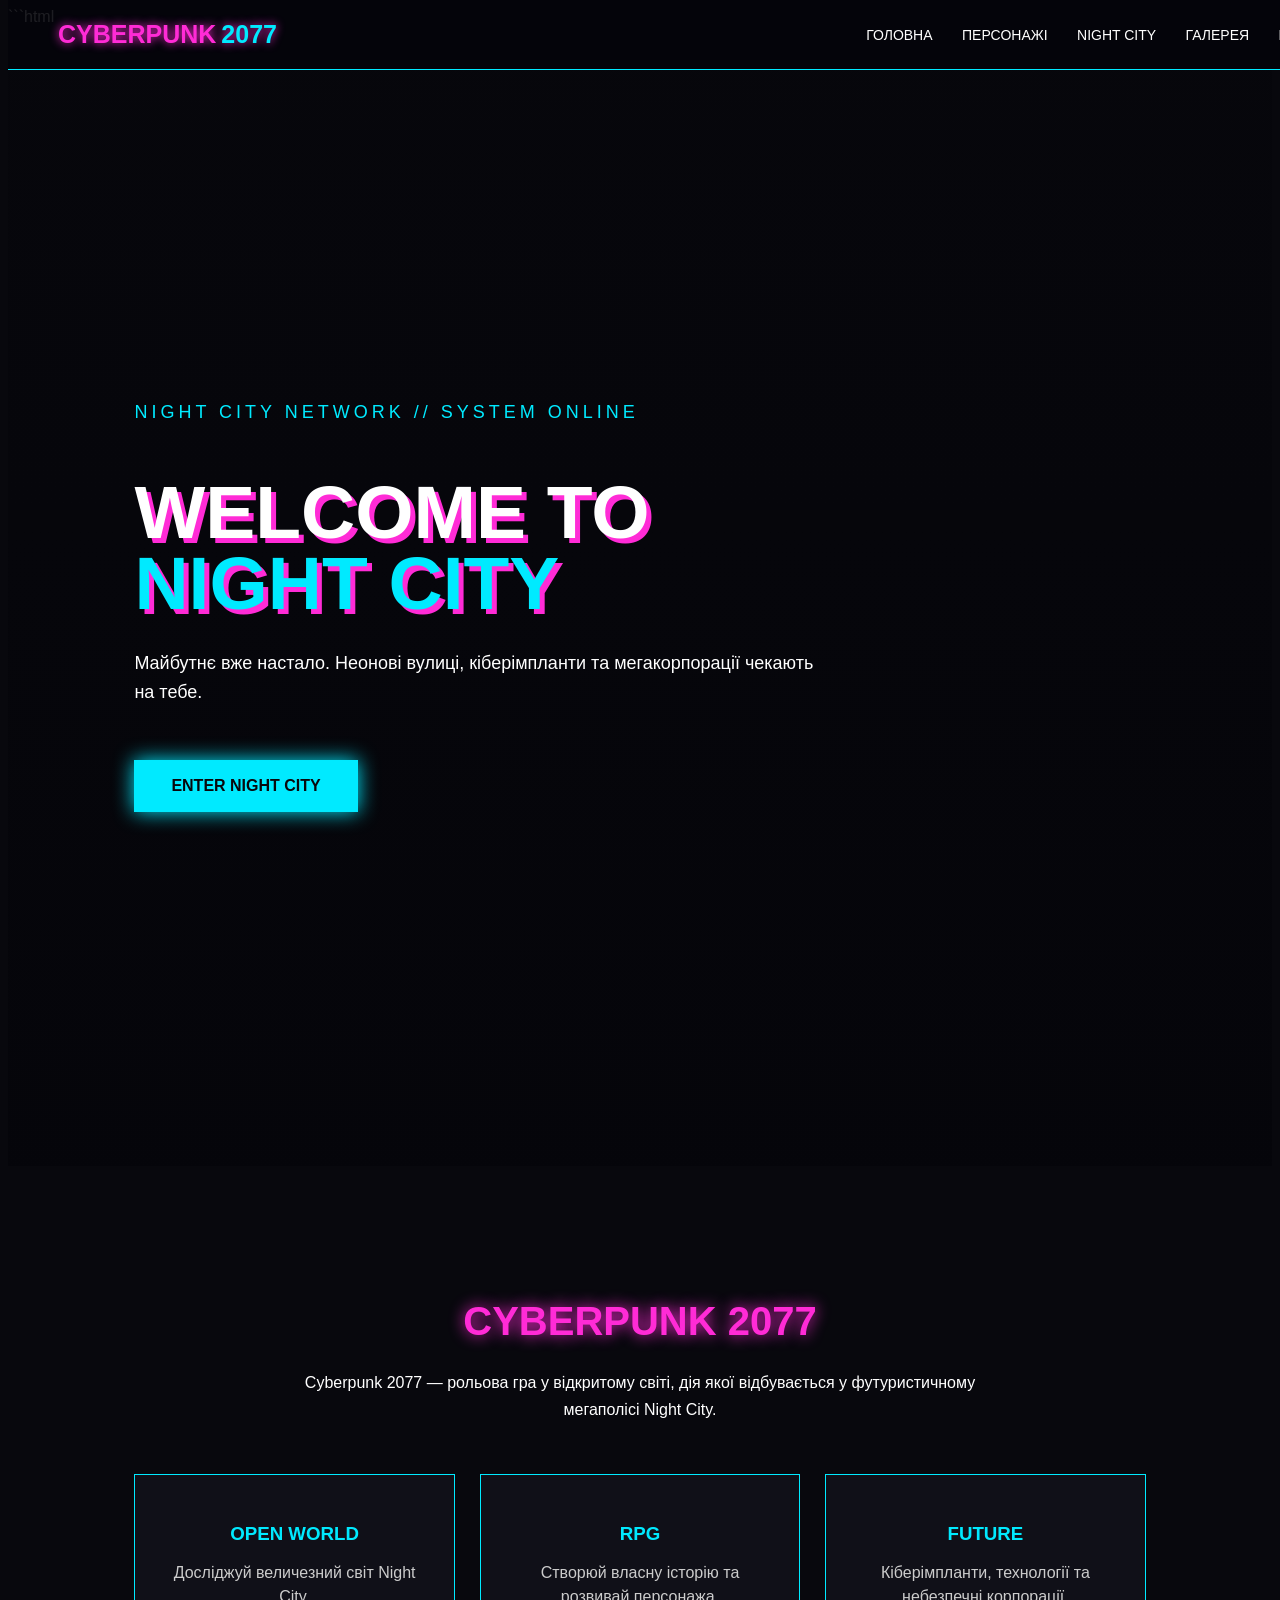
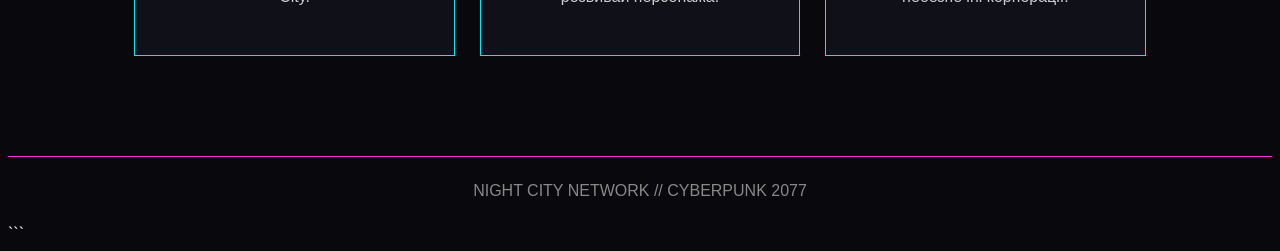
<file: index.html>
```html
<!DOCTYPE html>
<html lang="uk">
<head>
    <meta charset="UTF-8">
    <meta name="viewport" content="width=device-width, initial-scale=1.0">
    <title>Cyberpunk 2077 | Night City</title>
    <link rel="stylesheet" href="style.css">
</head>

<body>

<header>
    <div class="logo">CYBERPUNK<span>2077</span></div>

    <nav>
        <a href="index.html">ГОЛОВНА</a>
        <a href="characters.html">ПЕРСОНАЖІ</a>
        <a href="world.html">NIGHT CITY</a>
        <a href="gallery.html">ГАЛЕРЕЯ</a>
        <a href="about.html">ПРО ГРУ</a>
    </nav>
</header>

<main class="hero">

    <div class="hero-content">
        <p class="system">NIGHT CITY NETWORK // SYSTEM ONLINE</p>

        <h1>WELCOME TO<br><span>NIGHT CITY</span></h1>

        <p>
            Майбутнє вже настало. Неонові вулиці,
            кіберімпланти та мегакорпорації чекають на тебе.
        </p>

        <a href="world.html" class="button">ENTER NIGHT CITY</a>
    </div>

</main>

<section class="intro">

    <h2>CYBERPUNK 2077</h2>

    <p>
        Cyberpunk 2077 — рольова гра у відкритому світі,
        дія якої відбувається у футуристичному мегаполісі
        Night City.
    </p>

    <div class="cards">

        <div class="card">
            <h3>OPEN WORLD</h3>
            <p>Досліджуй величезний світ Night City.</p>
        </div>

        <div class="card">
            <h3>RPG</h3>
            <p>Створюй власну історію та розвивай персонажа.</p>
        </div>

        <div class="card">
            <h3>FUTURE</h3>
            <p>Кіберімпланти, технології та небезпечні корпорації.</p>
        </div>

    </div>

</section>

<footer>
    NIGHT CITY NETWORK // CYBERPUNK 2077
</footer>

</body>
</html>
```
</file>
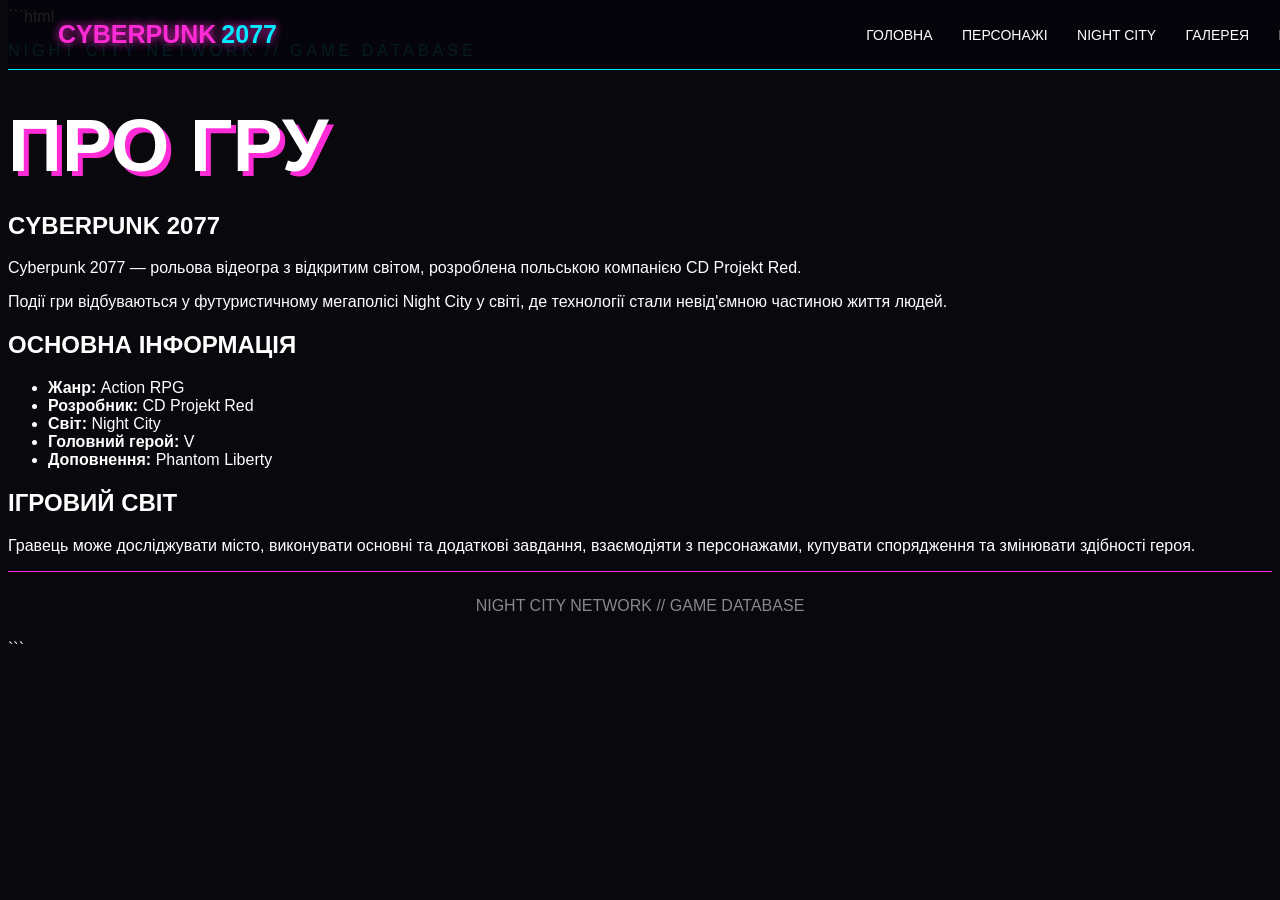
<file: about.html>
```html
<!DOCTYPE html>
<html lang="uk">
<head>
    <meta charset="UTF-8">
    <meta name="viewport" content="width=device-width, initial-scale=1.0">
    <title>Про гру | Cyberpunk 2077</title>
    <link rel="stylesheet" href="style.css">
</head>

<body>

<header>
    <div class="logo">CYBERPUNK<span>2077</span></div>

    <nav>
        <a href="index.html">ГОЛОВНА</a>
        <a href="characters.html">ПЕРСОНАЖІ</a>
        <a href="world.html">NIGHT CITY</a>
        <a href="gallery.html">ГАЛЕРЕЯ</a>
        <a href="about.html">ПРО ГРУ</a>
    </nav>
</header>

<main class="page">

    <p class="system">NIGHT CITY NETWORK // GAME DATABASE</p>

    <h1 class="page-title">ПРО ГРУ</h1>

    <section class="info-box">

        <h2>CYBERPUNK 2077</h2>

        <p>
            Cyberpunk 2077 — рольова відеогра з відкритим світом,
            розроблена польською компанією CD Projekt Red.
        </p>

        <p>
            Події гри відбуваються у футуристичному мегаполісі
            Night City у світі, де технології стали невід'ємною
            частиною життя людей.
        </p>

        <h2>ОСНОВНА ІНФОРМАЦІЯ</h2>

        <ul>
            <li><strong>Жанр:</strong> Action RPG</li>
            <li><strong>Розробник:</strong> CD Projekt Red</li>
            <li><strong>Світ:</strong> Night City</li>
            <li><strong>Головний герой:</strong> V</li>
            <li><strong>Доповнення:</strong> Phantom Liberty</li>
        </ul>

        <h2>ІГРОВИЙ СВІТ</h2>

        <p>
            Гравець може досліджувати місто, виконувати основні
            та додаткові завдання, взаємодіяти з персонажами,
            купувати спорядження та змінювати здібності героя.
        </p>

    </section>

</main>

<footer>
    NIGHT CITY NETWORK // GAME DATABASE
</footer>

</body>
</html>
```
</file>
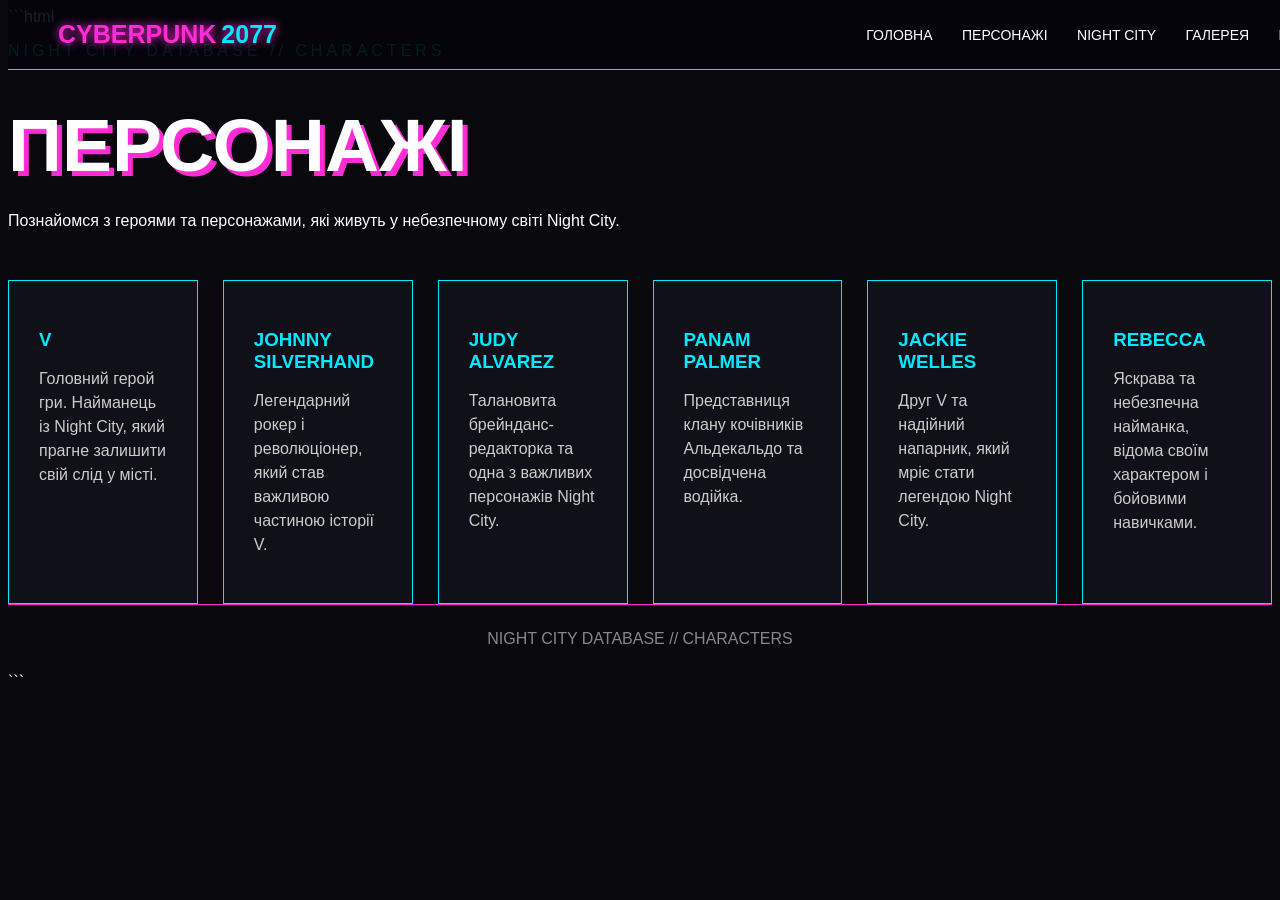
<file: characters.html>
```html
<!DOCTYPE html>
<html lang="uk">
<head>
    <meta charset="UTF-8">
    <meta name="viewport" content="width=device-width, initial-scale=1.0">
    <title>Персонажі | Cyberpunk 2077</title>
    <link rel="stylesheet" href="style.css">
</head>

<body>

<header>
    <div class="logo">CYBERPUNK<span>2077</span></div>

    <nav>
        <a href="index.html">ГОЛОВНА</a>
        <a href="characters.html">ПЕРСОНАЖІ</a>
        <a href="world.html">NIGHT CITY</a>
        <a href="gallery.html">ГАЛЕРЕЯ</a>
        <a href="about.html">ПРО ГРУ</a>
    </nav>
</header>

<main class="page">

    <p class="system">NIGHT CITY DATABASE // CHARACTERS</p>

    <h1 class="page-title">ПЕРСОНАЖІ</h1>

    <p class="description">
        Познайомся з героями та персонажами,
        які живуть у небезпечному світі Night City.
    </p>

    <div class="cards">

        <div class="card">
            <h3>V</h3>
            <p>
                Головний герой гри. Найманець із Night City,
                який прагне залишити свій слід у місті.
            </p>
        </div>

        <div class="card">
            <h3>JOHNNY SILVERHAND</h3>
            <p>
                Легендарний рокер і революціонер,
                який став важливою частиною історії V.
            </p>
        </div>

        <div class="card">
            <h3>JUDY ALVAREZ</h3>
            <p>
                Талановита брейнданс-редакторка
                та одна з важливих персонажів Night City.
            </p>
        </div>

        <div class="card">
            <h3>PANAM PALMER</h3>
            <p>
                Представниця клану кочівників Альдекальдо
                та досвідчена водійка.
            </p>
        </div>

        <div class="card">
            <h3>JACKIE WELLES</h3>
            <p>
                Друг V та надійний напарник,
                який мріє стати легендою Night City.
            </p>
        </div>

        <div class="card">
            <h3>REBECCA</h3>
            <p>
                Яскрава та небезпечна найманка,
                відома своїм характером і бойовими навичками.
            </p>
        </div>

    </div>

</main>

<footer>
    NIGHT CITY DATABASE // CHARACTERS
</footer>

</body>
</html>
```
</file>
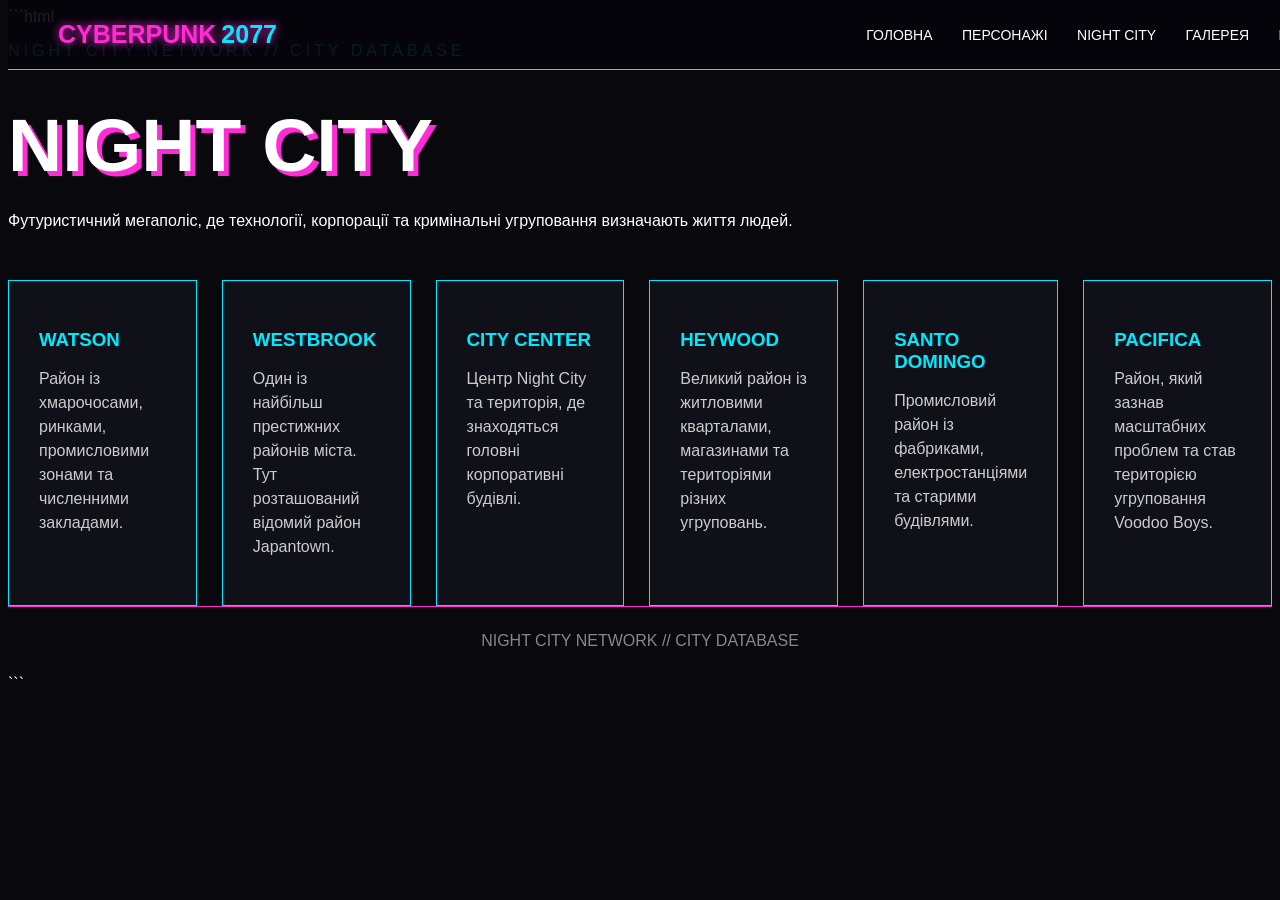
<file: world.html>
```html
<!DOCTYPE html>
<html lang="uk">
<head>
    <meta charset="UTF-8">
    <meta name="viewport" content="width=device-width, initial-scale=1.0">
    <title>Night City | Cyberpunk 2077</title>
    <link rel="stylesheet" href="style.css">
</head>

<body>

<header>
    <div class="logo">CYBERPUNK<span>2077</span></div>

    <nav>
        <a href="index.html">ГОЛОВНА</a>
        <a href="characters.html">ПЕРСОНАЖІ</a>
        <a href="world.html">NIGHT CITY</a>
        <a href="gallery.html">ГАЛЕРЕЯ</a>
        <a href="about.html">ПРО ГРУ</a>
    </nav>
</header>

<main class="page">

    <p class="system">NIGHT CITY NETWORK // CITY DATABASE</p>

    <h1 class="page-title">NIGHT CITY</h1>

    <p class="description">
        Футуристичний мегаполіс, де технології,
        корпорації та кримінальні угруповання
        визначають життя людей.
    </p>

    <div class="cards">

        <div class="card">
            <h3>WATSON</h3>
            <p>
                Район із хмарочосами, ринками,
                промисловими зонами та численними закладами.
            </p>
        </div>

        <div class="card">
            <h3>WESTBROOK</h3>
            <p>
                Один із найбільш престижних районів міста.
                Тут розташований відомий район Japantown.
            </p>
        </div>

        <div class="card">
            <h3>CITY CENTER</h3>
            <p>
                Центр Night City та територія,
                де знаходяться головні корпоративні будівлі.
            </p>
        </div>

        <div class="card">
            <h3>HEYWOOD</h3>
            <p>
                Великий район із житловими кварталами,
                магазинами та територіями різних угруповань.
            </p>
        </div>

        <div class="card">
            <h3>SANTO DOMINGO</h3>
            <p>
                Промисловий район із фабриками,
                електростанціями та старими будівлями.
            </p>
        </div>

        <div class="card">
            <h3>PACIFICA</h3>
            <p>
                Район, який зазнав масштабних проблем
                та став територією угруповання Voodoo Boys.
            </p>
        </div>

    </div>

</main>

<footer>
    NIGHT CITY NETWORK // CITY DATABASE
</footer>

</body>
</html>
```
</file>
<file: style.css>
css
* {
    margin: 0;
    padding: 0;
    box-sizing: border-box;
}

body {
    background: #08080d;
    color: white;
    font-family: Arial, sans-serif;
}

/* HEADER */

header {
    position: fixed;
    top: 0;
    width: 100%;
    padding: 20px 50px;
    display: flex;
    justify-content: space-between;
    align-items: center;
    background: rgba(5, 5, 10, 0.9);
    border-bottom: 1px solid #00eaff;
    z-index: 1000;
}

.logo {
    font-size: 25px;
    font-weight: bold;
    color: #ff2bd6;
    text-shadow: 0 0 10px #ff2bd6;
}

.logo span {
    color: #00eaff;
    margin-left: 5px;
}

nav a {
    color: white;
    text-decoration: none;
    margin-left: 25px;
    font-size: 14px;
    transition: 0.3s;
}

nav a:hover {
    color: #ff2bd6;
    text-shadow: 0 0 10px #ff2bd6;
}

/* HERO */

.hero {
    min-height: 100vh;
    display: flex;
    align-items: center;
    padding: 120px 10%;
    
    background:
        linear-gradient(
            rgba(5, 5, 10, 0.45),
            rgba(5, 5, 10, 0.95)
        ),
        url("https://images.unsplash.com/photo-1519608487953-e999c86e7455?auto=format&fit=crop&w=2000&q=80");

    background-size: cover;
    background-position: center;
}

.hero-content {
    max-width: 700px;
}

.system {
    color: #00eaff;
    letter-spacing: 4px;
    margin-bottom: 25px;
}

h1 {
    font-size: 75px;
    line-height: 0.95;
    margin-bottom: 30px;
    text-shadow: 5px 5px 0 #ff2bd6;
}

h1 span {
    color: #00eaff;
}

.hero-content p {
    font-size: 18px;
    line-height: 1.6;
}

/* BUTTON */

.button {
    display: inline-block;
    margin-top: 35px;
    padding: 15px 35px;
    color: #08080d;
    background: #00eaff;
    text-decoration: none;
    font-weight: bold;
    border: 2px solid #00eaff;
    box-shadow: 0 0 20px #00eaff;
    transition: 0.3s;
}

.button:hover {
    background: #ff2bd6;
    border-color: #ff2bd6;
    box-shadow: 0 0 25px #ff2bd6;
}

/* INTRO */

.intro {
    padding: 100px 10%;
    text-align: center;
}

.intro h2 {
    color: #ff2bd6;
    font-size: 40px;
    margin-bottom: 25px;
    text-shadow: 0 0 15px #ff2bd6;
}

.intro > p {
    max-width: 700px;
    margin: auto;
    line-height: 1.7;
}

/* CARDS */

.cards {
    display: flex;
    gap: 25px;
    justify-content: center;
    margin-top: 50px;
}

.card {
    width: 30%;
    padding: 30px;
    background: #101018;
    border: 1px solid #00eaff;
    transition: 0.3s;
}

.card:hover {
    transform: translateY(-10px);
    box-shadow: 0 0 25px #00eaff;
}

.card h3 {
    color: #00eaff;
    margin-bottom: 15px;
}

.card p {
    color: #ccc;
    line-height: 1.5;
}

/* FOOTER */

footer {
    text-align: center;
    padding: 25px;
    border-top: 1px solid #ff2bd6;
    color: #888;
}

/* MOBILE */

@media (max-width: 800px) {

    header {
        flex-direction: column;
        gap: 15px;
    }

    nav a {
        margin: 5px;
        font-size: 11px;
    }

    h1 {
        font-size: 45px;
    }

    .cards {
        flex-direction: column;
    }

    .card {
        width: 100%;
    }
}
</file>
